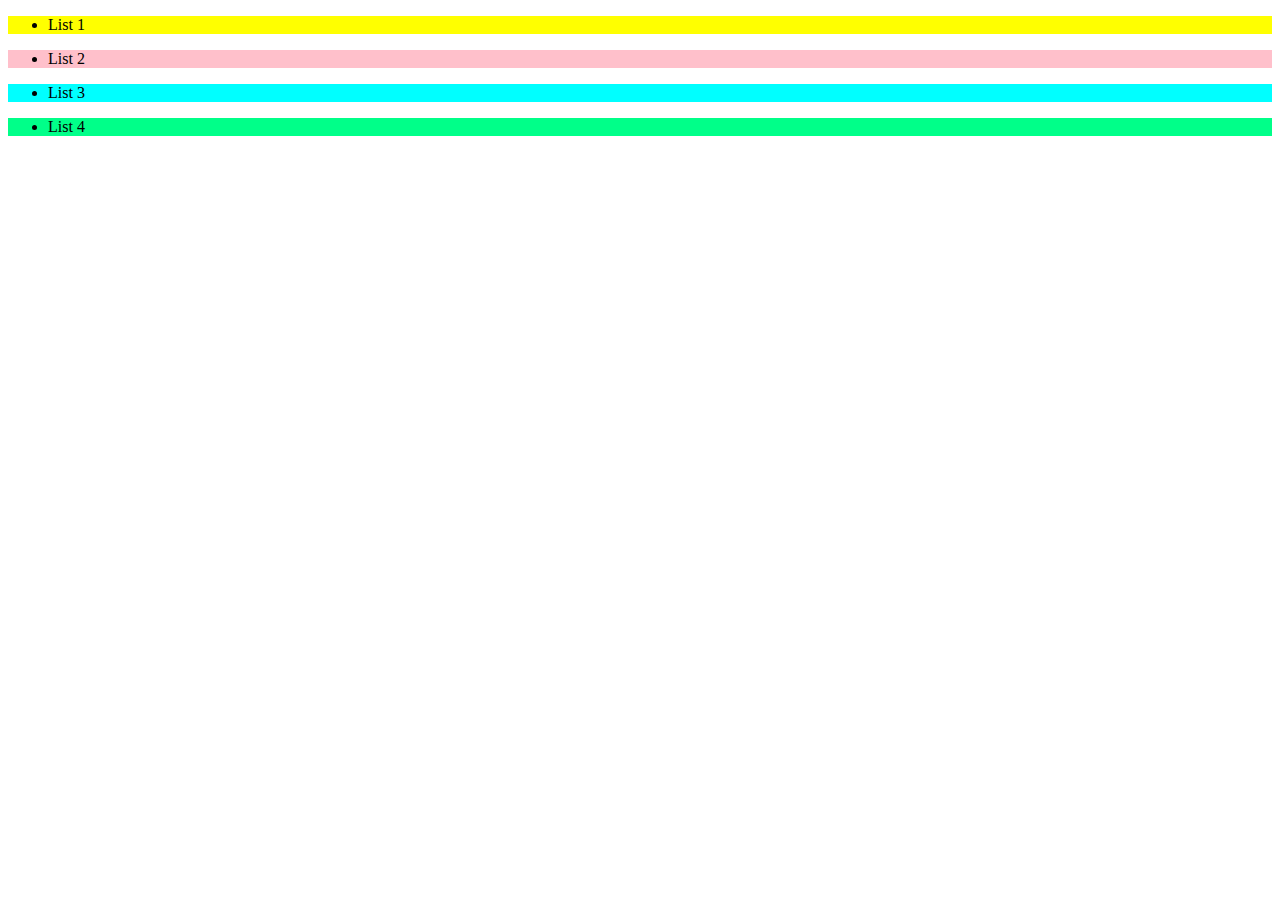
<file: assign2/list.html>
<!DOCTYPE html>

<html>
    <head>
        <meta charset="utf-8">
        <meta http-equiv="X-UA-Compatible" content="IE=edge">
        <title></title>
        <meta name="description" content="">
        <meta name="viewport" content="width=device-width, initial-scale=1">
        <link rel="stylesheet" href="">
        <style>
        .parent{
            background:#ffffff;

        }
        
        .c1{
            background:yellow;
            
        }
        .c2{
            background:pink;

        }
        .c3{
            background:aqua;
        }
        .c4{
            background:#00ff89;
        }
        li ul{
            display:none;
        }
        .c11{
            background:aqua;
            
            
        }
        
        .c111{
            background:pink;
            
            
        }
        li:hover>ul{
            display:block;
        }
        .c212{
            background:green;
        }
        .c313{
            background:orange;
        }
        
        </style>
    </head>
    <body>
        <div class="parent">
            <div class="c1">
                <ul>
                    <li>
                        List 1
                        <ul class="c11">
                        <li>
                            List 1-1
                            <ul class="c111">
                            <li>List 1-1-1</li>
                        </ul>
                        </li>
                        
                        <li>
                            List 1-2
                        </li>
                    </ul>
                    </li>        
                </ul>
            </div>
            <div class="c2">
                <ul>
                    <li>
                        List 2
                        <ul class="c11">
                        <li>
                            List 2-1
                            <ul class="c111">
                            <li>List 2-1-1
                            <ul class="c212">
                            <li>
                            List 2-1-2
                            </li>
                            </ul>
                            
                            </li>
                        </ul>
                        </li>
                        
                        <li>
                            List 2-2
                        </li>
                    </ul>
                    </li>        
                </ul>
            </div>
            <div class="c3">
                <ul>
                    <li>
                        List 3
                        <ul class="c11">
                        <li>
                            List 3-1
                            <ul class="c111">
                            <li>List 3-1-1
                            <ul class="c212">
                            <li>
                            List 3-1-2
                            <ul class="c313"> 
                            <li>
                            List 3-1-3
                            </li>
                            </ul>
                            </li>
                            </ul>
                            
                            </li>
                        </ul>
                        </li>
                        
                        <li>
                            List 3-2
                            <ul class="c313">
                            <li>3-2-1</li>
                            </ul>
                        </li>
                    </ul>
                    </li>        
                </ul>
            </div>
            <div class="c4">
                <ul>
                    <li>
                        List 4
                        <ul class="c11">
                        <li>
                            List 4-1
                            <ul class="c111">
                            <li>List 4-1-1
                            <ul class="c212">
                            <li>
                            List 4-1-1-1
                            <ul class="c313"> 
                            <li>
                            List 4-1-1-1-1
                            <ul class="c212">
                            <li>
                            List 4-1-1-1-1-1
                            </li>
                            </ul>
                            </li>
                            </ul>
                            </li>
                            </ul>
                            
                            </li>
                        </ul>
                        </li>
                        
                        <li>
                            List 4-2
                            <ul class="c313">
                            <li>List 4-2-1
                            <ul class="c111">
                            <li>
                            List 4-2-1-1
                            </li>
                            </ul>
                            </li>
                            
                            </ul>
                        </li>
                    </ul>
                    </li>        
                </ul>
            </div>
        </div>
        
        <script src="" async defer>

                
                
                
            
        </script>
    </body>
</html>
</file>
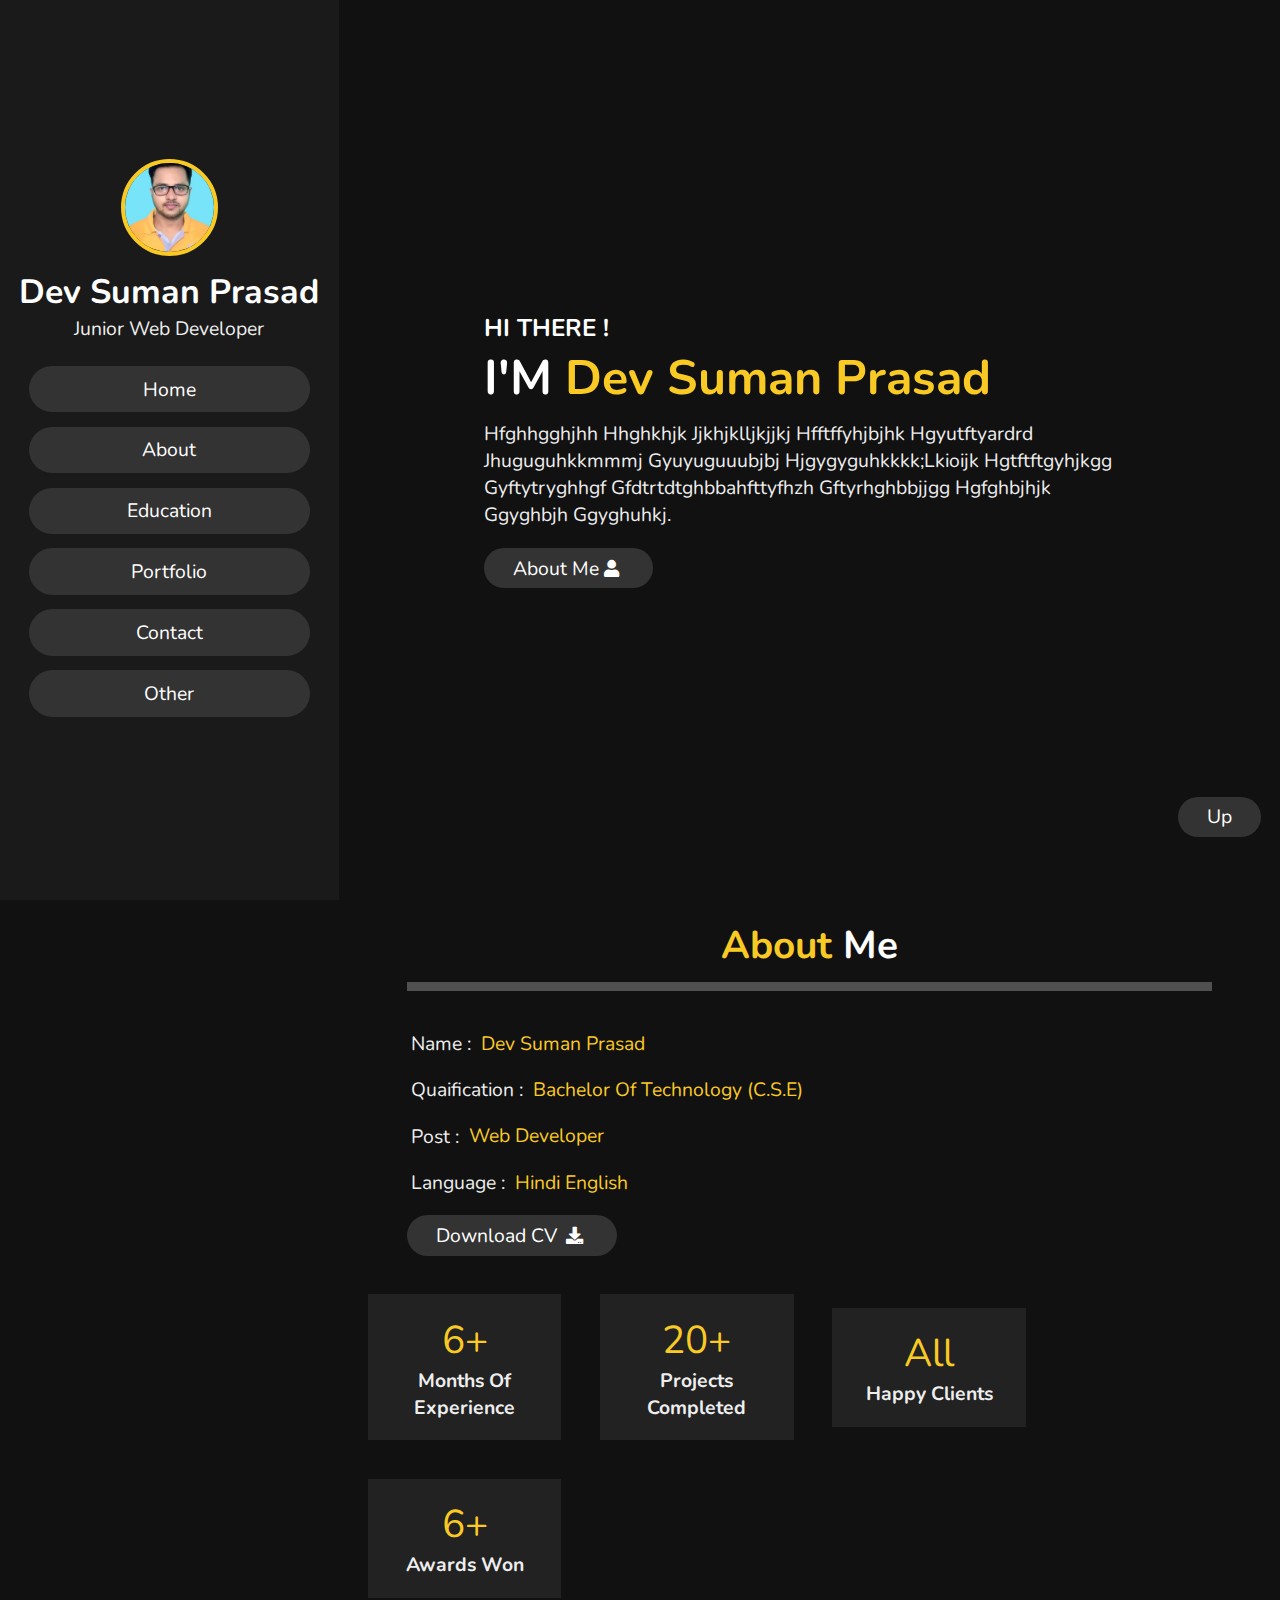
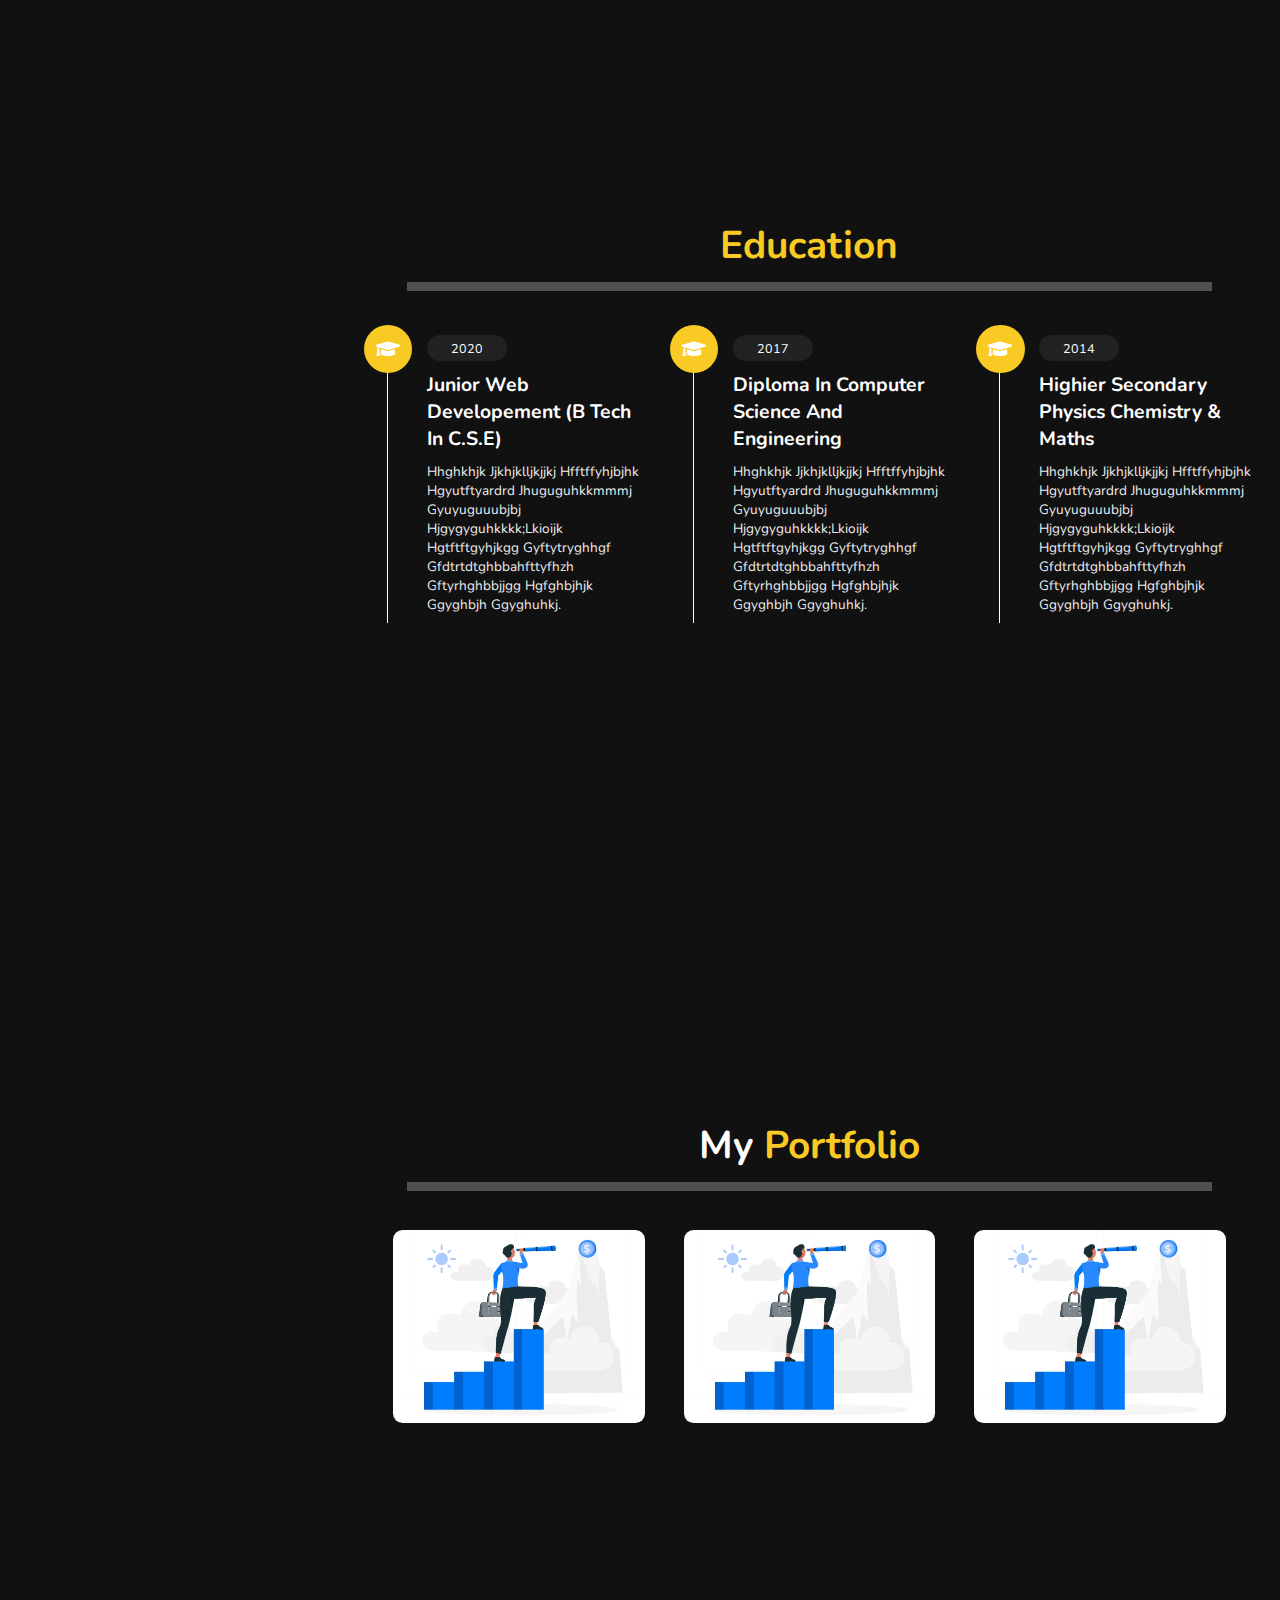
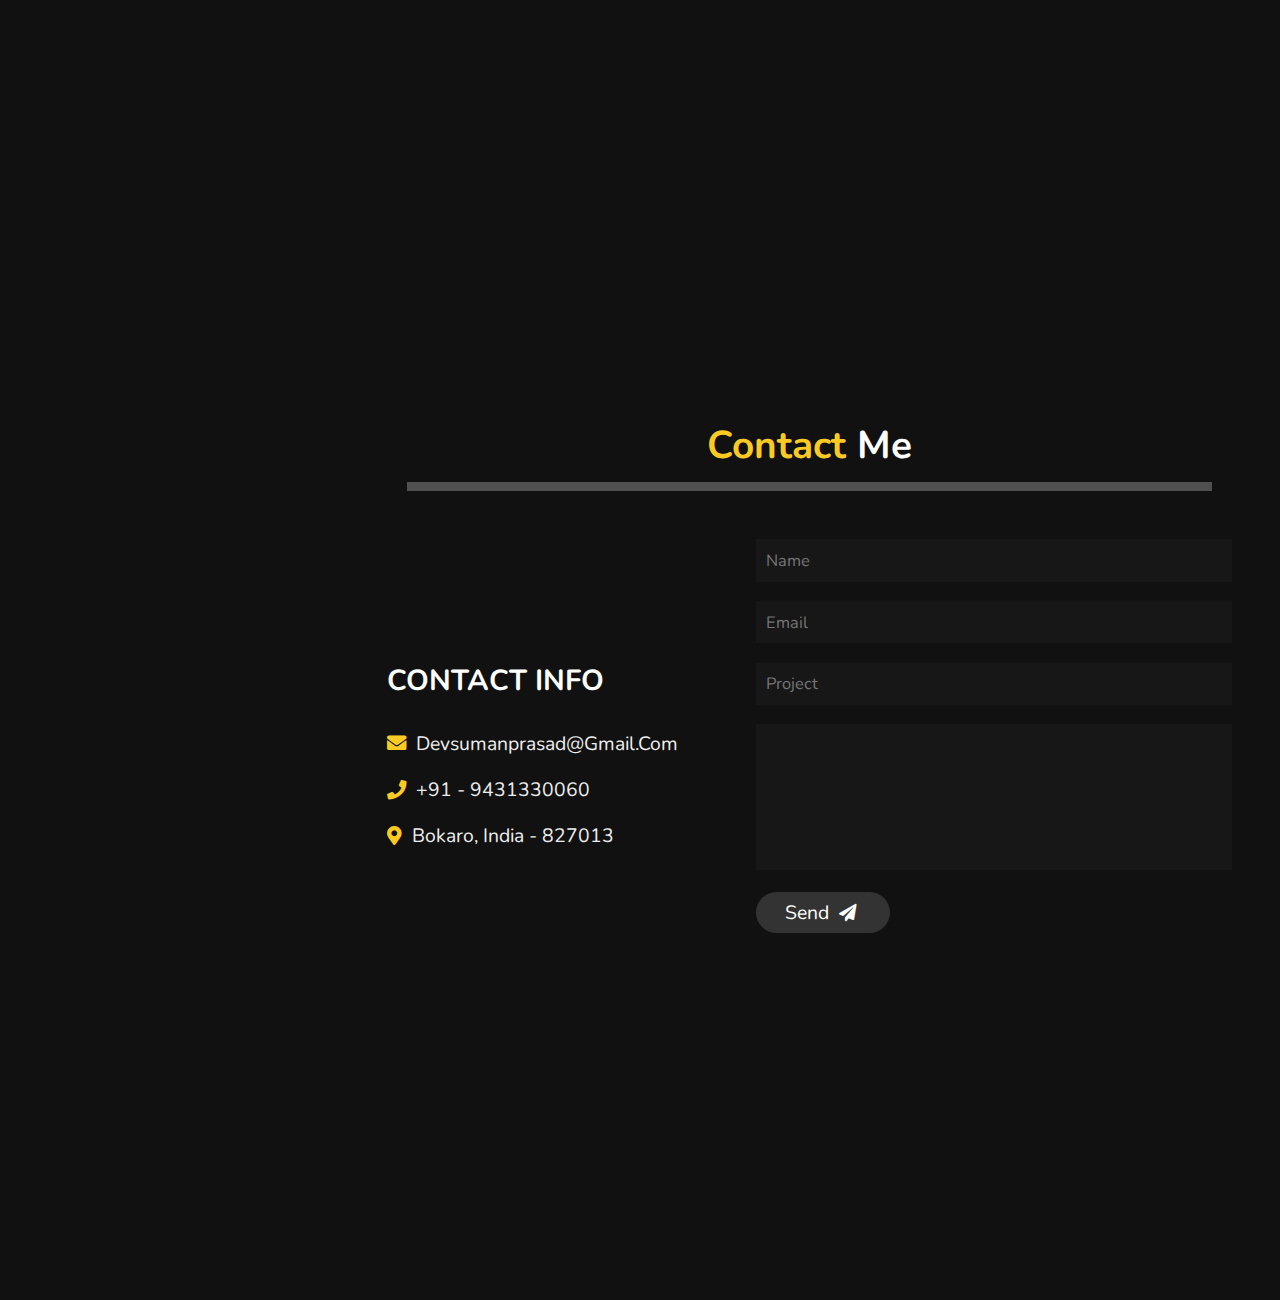
<file: portfolio/self.html>
<!DOCTYPE html>
<html>
    <head>
        <meta charset="utf-8">
        <meta http-equiv="X-UA-Compatible" content="IE=edge">
        <title>Portfolio</title>
        <meta name="description" content="">
        <meta name="viewport" content="width=device-width, initial-scale=1">
        <link rel="stylesheet" href="https://cdnjs.cloudflare.com/ajax/libs/font-awesome/5.15.4/css/all.min.css">
        <link rel="stylesheet" href="css/style.css">
    </head>
    <body>

    <header>
        <div class="user">
            <img src="images/pic.jpg" alt="">
            <h3 class="name">Dev Suman Prasad</h3>
            <p class="post">Junior Web Developer</p>
        </div>

        <nav class="navbar">
            <ul>
                <li><a href="#home">home</a></li>
                <li><a href="#about">about</a></li>
                <li><a href="#education">education</a></li>
                <li><a href="#portfolio">portfolio</a></li>          
                <li><a href="#contact">contact</a></li>
                <li><a href="#other">other</a></li>
            </ul>
        </nav>
    </header>
    <div id="menu" class="fas fa-bars">
    </div>

    <section class="home" id="home">
    <h3>HI THERE !</h3>
    <h1>I'M <span>Dev Suman Prasad</span></h1>
    <p>hfghhgghjhh hhghkhjk jjkhjklljkjjkj hfftffyhjbjhk hgyutftyardrd jhuguguhkkmmmj gyuyuguuubjbj
    hjgygyguhkkkk;lkioijk hgtftftgyhjkgg gyftytryghhgf gfdtrtdtghbbahfttyfhzh gftyrhghbbjjgg
    hgfghbjhjk ggyghbjh ggyghuhkj.</p>
    <a href="#about"><button class="btn">about me<i class="fas fa-user"></i></button></a>
    </section>

    <section class="about" id="about">
    <h1 class="heading"><span>about </span>me</h1>
    <div class="row">
        <div class="info">
            <h3><span>Name : </span>Dev Suman Prasad</h3>
            <h3><span>Quaification : </span>Bachelor of Technology (C.S.E) </h3>
            <h3><span>Post : </span>Web Developer</h3>
            <h3><span>Language : </span>Hindi English</h3>
            <a href="#"><button class="btn"> download CV <i class="fas fa-download"></i></button></a>
        </div>
        <div class="counter">
            <div class="box">
                <span>6+</span>
               <h3> Months of experience </h3>
            
            </div>
            <div class="box">
                <span>20+</span>
               <h3> Projects completed </h3>
            
            </div>
            <div class="box">
                <span>All</span>
               <h3> Happy clients </h3>
            
            </div>
            <div class="box">
                <span>6+</span>
               <h3> Awards won </h3>
            
            </div>
        </div>
    </div>
    </section>
    <section class="education" id="education">
        <h1 class="heading"><span>education </span></h1>
        <div class="box-container">
            <div class="box">
                <i class="fas fa-graduation-cap"></i>
                <span>2020</span>
                <h3>Junior Web Developement (B Tech in C.S.E)</h3>
                <p>
                    hhghkhjk jjkhjklljkjjkj hfftffyhjbjhk hgyutftyardrd jhuguguhkkmmmj gyuyuguuubjbj hjgygyguhkkkk;lkioijk hgtftftgyhjkgg gyftytryghhgf gfdtrtdtghbbahfttyfhzh gftyrhghbbjjgg
                    hgfghbjhjk ggyghbjh ggyghuhkj.
                </p>
            </div>
            <div class="box">
                <i class="fas fa-graduation-cap"></i>
                <span>2017</span>
                <h3>Diploma in Computer science and Engineering</h3>
                <p>
                    hhghkhjk jjkhjklljkjjkj hfftffyhjbjhk hgyutftyardrd jhuguguhkkmmmj gyuyuguuubjbj hjgygyguhkkkk;lkioijk hgtftftgyhjkgg gyftytryghhgf gfdtrtdtghbbahfttyfhzh gftyrhghbbjjgg
                    hgfghbjhjk ggyghbjh ggyghuhkj.
                </p>
            </div>
            <div class="box">
                <i class="fas fa-graduation-cap"></i>
                <span>2014</span>
                <h3>Highier Secondary Physics Chemistry & Maths</h3>
                <p>
                    hhghkhjk jjkhjklljkjjkj hfftffyhjbjhk hgyutftyardrd jhuguguhkkmmmj gyuyuguuubjbj hjgygyguhkkkk;lkioijk hgtftftgyhjkgg gyftytryghhgf gfdtrtdtghbbahfttyfhzh gftyrhghbbjjgg
                    hgfghbjhjk ggyghbjh ggyghuhkj.
                </p>
            </div>
        </div>
    </section>

    <section class="portfolio" id="portfolio">
        <h1 class="heading">my <span>portfolio</span></h1>
        <div class="box-container">
            <div class="box">
            <img src="images/img1.jpg" alt="">
            </div>
            <div class="box">
            <img src="images/img1.jpg" alt="">
            </div>
            <div class="box">
            <img src="images/img1.jpg" alt="">
            </div>
        </div>
    </section>

    <section class="contact" id="contact">
        <h1 class="heading"><span>contact </span>me</h1>
        <div class="row">
            <div class="content">
                <h3 class="title">contact info</h3>
                <div class="info">
                    <h3><i class="fas fa-envelope"></i> devsumanprasad@gmail.com</h3>
                    <h3><i class="fas fa-phone"></i> +91 - 9431330060</h3>
                    <h3><i class="fas fa-map-marker-alt"></i> Bokaro, India - 827013</h3>
                </div>
            </div>
            <form action="">
                <input type="text" placeholder="name" class="box">
                <input type="email" placeholder="email" class="box">
                <input type="text" placeholder="project" class="box">
                <textarea name="" id="" cols="30" rows="10" class="box message" placeholder="message">
                </textarea>
                <button type="submit" class="btn"> send <i class="fas fa-paper-plane"></i></button>
            </form>
        </div>
    </section>

    <a href="#home"><button class="btn" style="position:fixed; right:2rem; bottom:6.5rem;">up</button></a>
        
        <script src="https://cdnjs.cloudflare.com/ajax/libs/jquery/3.6.0/jquery.min.js"></script>
        <script src="js/script.js"></script>
    </body>
</html>
</file>
<file: portfolio/css/style.css>
@import url('https://fonts.googleapis.com/css2?family=Nunito:wght@200;300;400;600&display=swap');
:root{
    --yellow:#f9ca24;

}
*{
    font-family: 'Nunito', sans-serif;
    padding:0;
    margin: 0;
    box-sizing: border-box;
    text-decoration: none;
    outline: none;
    border: none;
    text-transform: capitalize;
    transition: all .2s linear;
}
*::selection{
    background:var(--yellow);
    color: #333;
}
html{
    font-size: 60.5%;
    overflow-x: hidden;
}
html::-webkit-scrollbar{
    width: 1.4rem;
}
html::-webkit-scrollbar-track{
    background: #222;
}
html::-webkit-scrollbar-thumb{
    background: var(--yellow);
}

body{
    background: #111;
    overflow-x: hidden;
    padding-left: 35rem;
}
section{
    min-height: 100vh;
    padding: 1rem;
}
.btn{
    padding: .7rem 3rem;
    background: #333;
    color: #fff;
    cursor: pointer;
    margin-top: 1rem;
    font-size: 2rem;
    border-radius: 5rem;
}
.btn i{
    padding:0 .5rem;
    font-size: 1.8rem;
}
.btn:hover{
    background: var(--yellow);
}
.heading{
    text-align: center;
    margin: 0 6rem;
    font-size: 4rem;
    padding: 1rem;
    border-bottom: 1rem solid #fff4;
    color: #fff;
}
.heading span{
    color: var(--yellow);
}
header{
    position: fixed;
    top:0; left:0;
    z-index: 1000;
    height: 100%;
    width: 35rem;
    background:#1a1a1a;
    display: flex;
    align-items: center;
    justify-content: center;
    flex-flow: column;
    text-align: center;
}

header .user img{
    height: 10rem;
    width: 10rem;
    border-radius: 50%;
    object-fit: cover;
    margin-bottom: 1rem;
    border:0.5rem solid var(--yellow);
}

header .user .name{
    font-size: 3.5rem;
    color:#fff;
}
header .user .post{
    font-size: 2rem;
    color:#eee;
}
header .navbar{
    width:100%;

}
header .navbar ul{
    list-style: none;
    padding: 1rem 3rem;
    
}
header .navbar ul li a{
    display: block;
    padding: 1rem;
    margin: 1.5rem 0;
    background: #333;
    color: #fff;
    font-size: 2rem;
    border-radius: 5rem;
    
}
header .navbar ul li a:hover{
    background: var(--yellow);
}
#menu{
    position: fixed;
    top: 2rem;
    right: 2rem;
    background: #333;
    color: #fff;
    cursor: pointer;
    font-size: 2.5rem;
    padding: 1rem 1.5rem;
    z-index: 1000;
    display: none;
}




/* media queries */
@media(max-width:1200px){
    html{
        font-size: 53.5%;
    }
    .home{
        padding: 1rem 4rem!important;
    }
}
@media(max-width:991px){
    header{
        left: -120%;
    }
    #menu{
        display:block;
    }
    header.toggle{
        left:0%;
    }
    body{
        padding: 0;
    }
}
@media(max-width:768px){
    html{
        font-size: 48%;
    }
    
}
@media(max-width:400px){
    header{
        width: 100vw!important;
    }
    .heading{
        margin: 0.3rem;
    }
    .about .row .counter .box{
        width: 100%!important;
    }
    .education .box-container .box{
        width: 100%!important;
    }
    .portfolio .box-container .box{
        width: 100%!important;
    }
    .contact .row form{
        margin:3rem 0;
    }
    
}
.home{
    display: flex;
    /* align-items: center; */
    justify-content: center;
    flex-flow: column;
    padding: 0 15rem;
}
.home h3{
    font-size: 2.5rem;
    color: #fff;
}
.home h1{
    font-size: 5rem;
    color: #fff;
}
.home h1 span{
    color: var(--yellow);
}
.home p{
    font-size: 2rem;
    color: #eee;
    padding: 1rem 0;
}
.about .row{
    display: flex;
    align-items: center;
    flex-wrap: wrap;
    padding: 1rem 0;
}
.about .row .info{
    flex:1 1 48rem;
    padding: 2rem 1rem;
    padding-left: 6rem;
}
.about .row .info h3{
    font-size: 2rem;
    color: var(--yellow);
    padding: 1rem 0;
    font-weight: normal;
}
.about .row .info span{
    color: #eee;
    padding: 0.5rem;
}
.about .row .counter{
    flex:1 1 48rem;
    display: flex;
    align-items: center;
    flex-wrap: wrap;
}
.about .row .counter .box{
    width: 20rem;
    background: #222;
    text-align: center;
    padding: 2rem;
    margin: 2rem;
}
.about .row .counter .box span{
    font-size: 4rem;
    color: var(--yellow);
}
.about .row .counter .box h3{
    font-size: 2rem;
    color: #eee;
}
.education .box-container{
    display: flex;
    align-items: center;
    justify-content: space-between;
    flex-wrap: wrap;
    padding: 1rem 0;
    padding-left: 3rem;
}
.education .box-container .box{
    width: 27rem;
    margin: 4rem 1rem;
    padding-left: 4rem;
    border-left: 0.2rem solid #fff;
    position: relative;
}
.education .box-container .box span{
    font-size: 1.3rem;
    background: #222;
    color:#fff;
    border-radius: 5rem;
    padding: .5rem 2.5rem;
}
.education .box-container .box h3{
    font-size: 2rem;
    color: #fff;
    padding-top: 1.5rem;
}
.education .box-container .box p{
    font-size: 1.4rem;
    color: #eee;
    padding: 1rem 0;
}
.education .box-container .box i{
    position: absolute;
    top:-1.5rem; left:-2.5rem;
    height: 5rem;
    width: 5rem;
    border-radius: 50%;
    line-height: 5rem;
    text-align: center;
    font-size: 2rem;
    color: #fff;
    background: var(--yellow);
}
.portfolio .box-container{
    display: flex;
    align-items: center;
    justify-content: center;
    flex-wrap: wrap;
    padding: 2rem 0;
}
.portfolio .box-container .box{
    height: 20rem;
    width: 26rem;
    border-radius: 1rem;
    margin: 2rem;
    overflow: hidden;
    cursor: pointer;
}
.portfolio .box-container .box img{
    height: 100%;
    width: 100%;
    object-fit: cover;
}
.portfolio .box-container .box:hover img{
    transform:scale(1.2);
}
.contact .row{
    display: flex;
    align-items: center;
    justify-content: center;
    flex-wrap: wrap;

}
.contact .row .content{
    flex:1 1 30rem;
    padding: 4rem;
    padding-bottom: 0;
}
.contact .row form{
    flex:1 1 45rem;
    padding: 2rem;
    margin:2rem;
    margin-bottom: 4rem;
}
.contact .row form .box{
    margin: 1rem 0;
    padding: 1rem;
    background: #3333;
    color: #fff;
    text-transform: none;
    font-size: 1.7rem;
    width: 100%;
}
.contact .row form .box::placeholder{
    text-transform: capitalize;
}
.contact .row form .message{
    height: 15rem;
    resize: none;
}
.contact .row .content .title{
    text-transform: uppercase;
    color: #fff;
    font-size: 3rem;
    padding-bottom: 2rem;

}
.contact .row .content .info h3{
    display: flex;
    align-items: center;
    font-size: 2rem;
    color:#eee;
    padding: 1rem 0;
    font-weight: normal;
}
.contact .row .content .info h3 i{
    color: var(--yellow);
    padding-right: 1rem;
}
</file>
